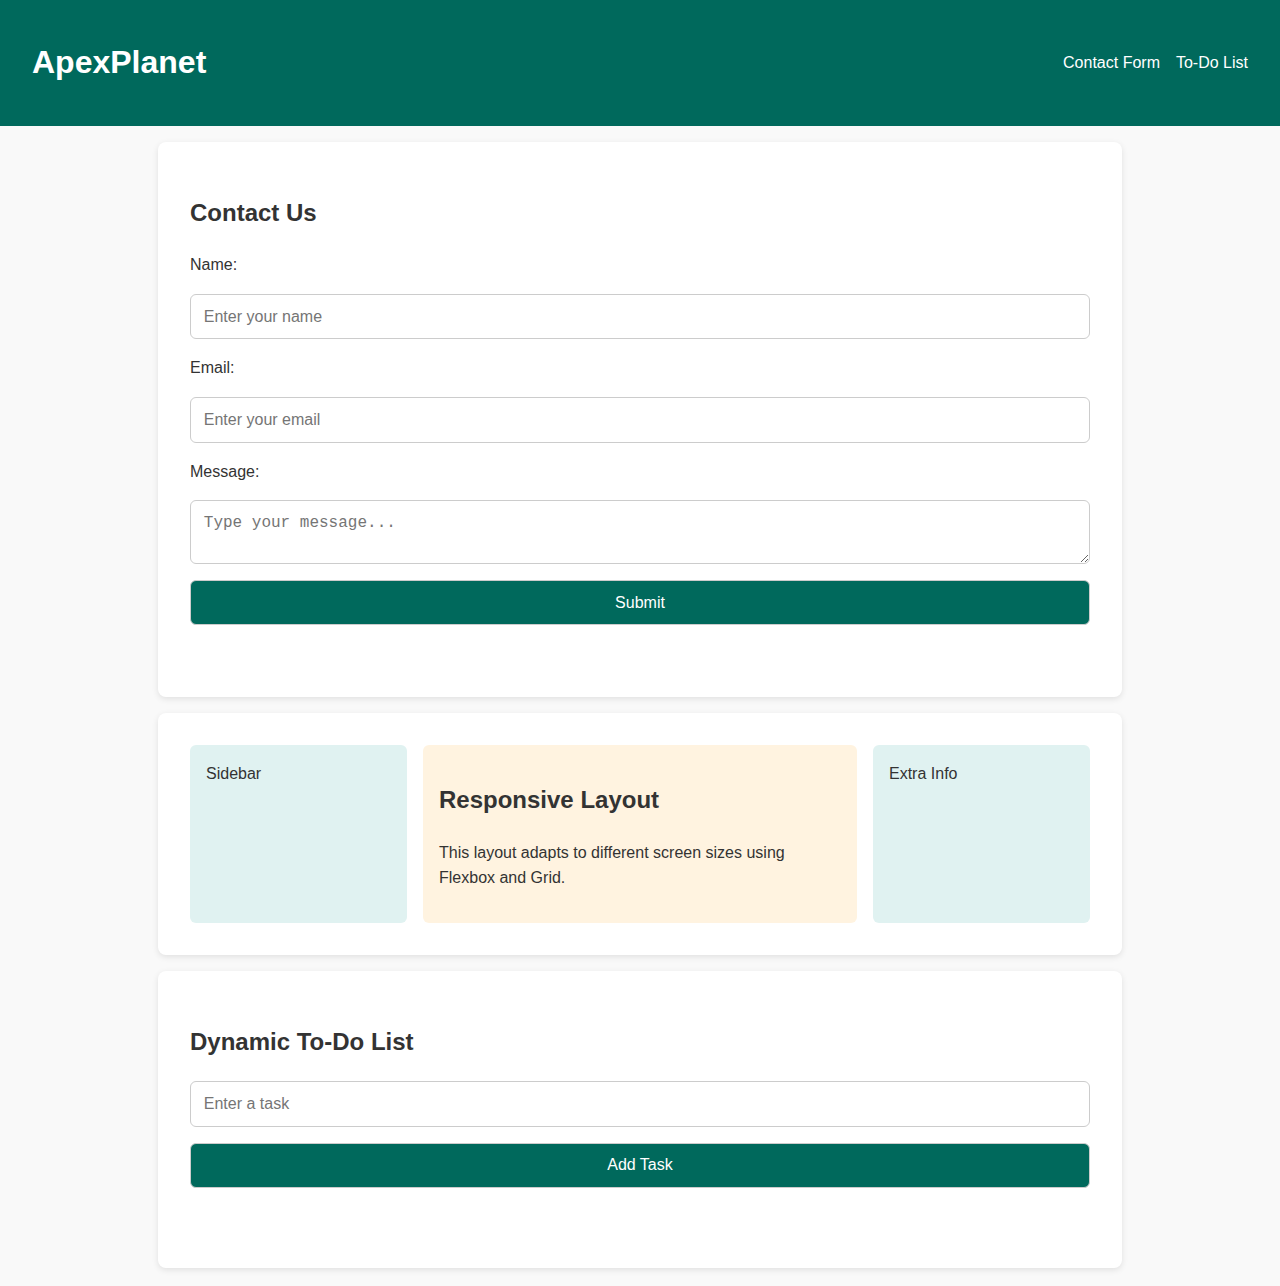
<file: Task-02/index.html>
<!DOCTYPE html>
<html lang="en">
<head>
  <meta charset="UTF-8">
  <meta name="viewport" content="width=device-width, initial-scale=1.0">
  <title>Task 2 - Intermediate HTML, CSS, JS</title>
  <link rel="stylesheet" href="./style.css">
</head>
<body>
  <!-- Navigation -->
  <header>
    <nav class="navbar">
      <h1 class="logo">ApexPlanet</h1>
      <ul class="nav-links">
        <li><a href="#form">Contact Form</a></li>
        <li><a href="#todo">To-Do List</a></li>
      </ul>
    </nav>
  </header>

  <!-- Contact Form -->
  <section id="form" class="section">
    <h2>Contact Us</h2>
    <form id="contactForm">
      <label for="name">Name:</label>
      <input type="text" id="name" name="name" placeholder="Enter your name" required>

      <label for="email">Email:</label>
      <input type="email" id="email" name="email" placeholder="Enter your email" required>

      <label for="message">Message:</label>
      <textarea id="message" name="message" placeholder="Type your message..." required></textarea>

      <button type="submit">Submit</button>
      <p id="formMessage"></p>
    </form>
  </section>

  <!-- Responsive Layout -->
  <section id="layout" class="section grid-layout">
    <aside class="sidebar">Sidebar</aside>
    <main class="content">
      <h2>Responsive Layout</h2>
      <p>This layout adapts to different screen sizes using Flexbox and Grid.</p>
    </main>
    <aside class="sidebar">Extra Info</aside>
  </section>

  <!-- To-Do List -->
  <section id="todo" class="section">
    <h2>Dynamic To-Do List</h2>
    <div class="todo-container">
      <input type="text" id="todoInput" placeholder="Enter a task">
      <button id="addTaskBtn">Add Task</button>
      <ul id="todoList"></ul>
    </div>
  </section>

  <script src="./script.js"></script>
</body>
</html>
</file>
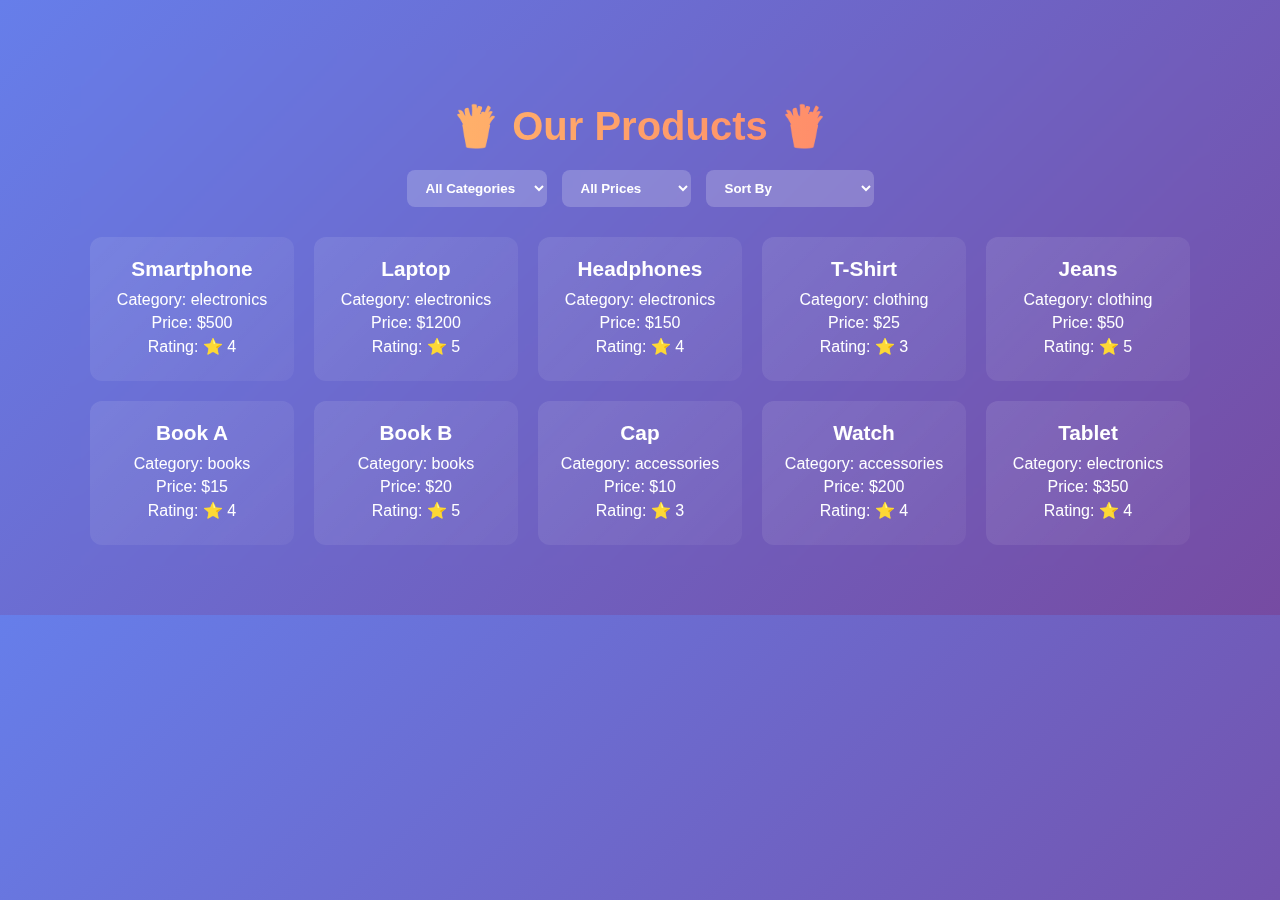
<file: Task-04/Product Listing/products.html>
<!DOCTYPE html>
<html lang="en">
<head>
  <meta charset="UTF-8">
  <meta name="viewport" content="width=device-width, initial-scale=1.0">
  <title>Product Listing</title>
  <link rel="stylesheet" href="products.css">
</head>
<body>
  <div class="products-container">
    <h2>🍟 Our Products 🍟</h2>

    <div class="controls">
      <select id="categoryFilter">
        <option value="all">All Categories</option>
        <option value="electronics">Electronics</option>
        <option value="clothing">Clothing</option>
        <option value="books">Books</option>
        <option value="accessories">Accessories</option>
      </select>

      <select id="priceFilter">
        <option value="all">All Prices</option>
        <option value="0-50">$0 - $50</option>
        <option value="51-200">$51 - $200</option>
        <option value="201-1000">$201 - $1000</option>
      </select>

      <select id="sort">
        <option value="default">Sort By</option>
        <option value="low-high">Price: Low → High</option>
        <option value="high-low">Price: High → Low</option>
        <option value="rating">Rating</option>
      </select>
    </div>

    <div class="grid" id="productGrid"></div>
  </div>

  <script src="products.js"></script>
</body>
</html>
</file>
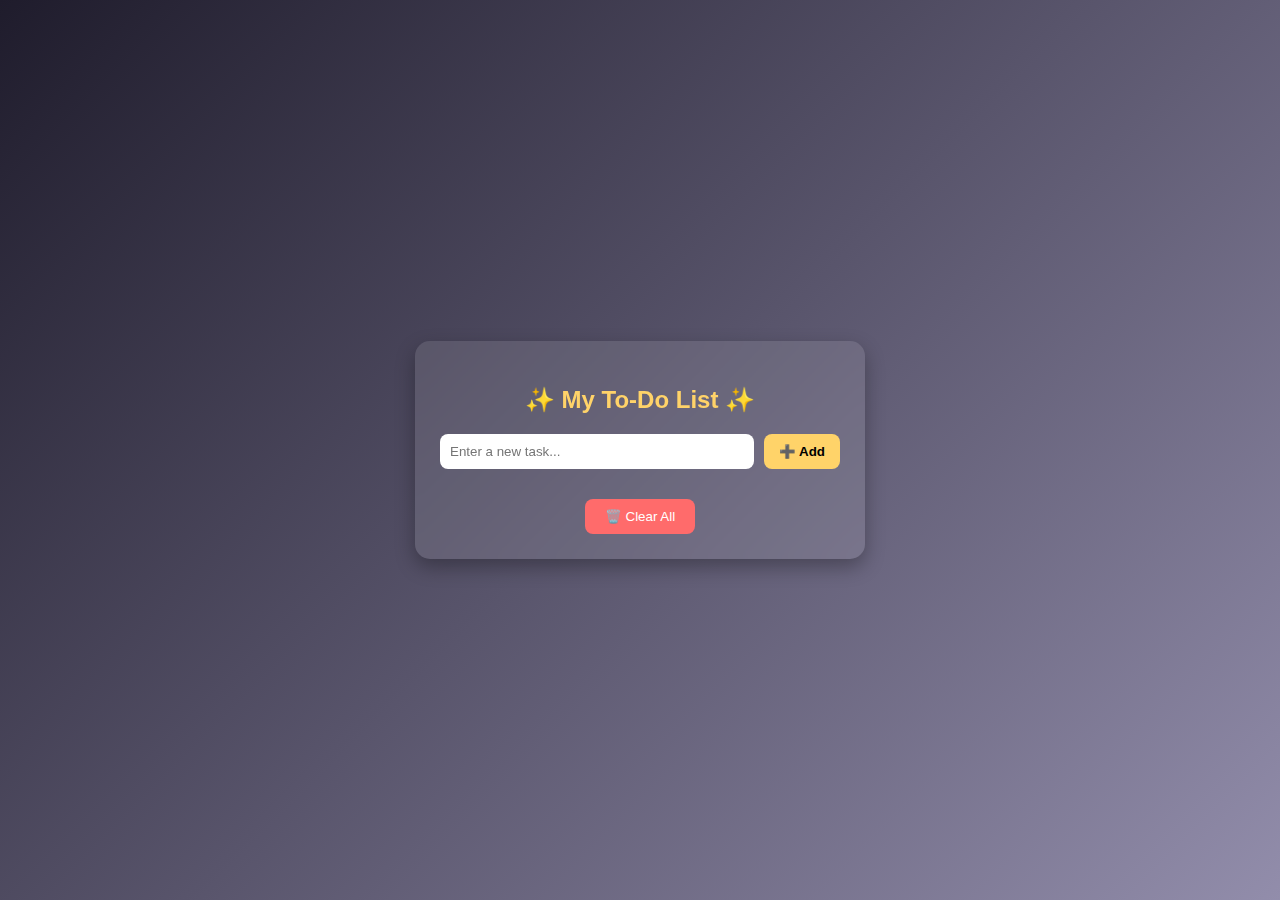
<file: Task-04/To-do List/todo.html>
<!DOCTYPE html>
<html lang="en">
<head>
  <meta charset="UTF-8">
  <meta name="viewport" content="width=device-width, initial-scale=1.0">
  <title>To-Do App</title>
  <link rel="stylesheet" href="todo.css">
</head>
<body>
  <div class="todo-container">
    <h2>✨ My To-Do List ✨</h2>
    <div class="input-group">
      <input type="text" id="taskInput" placeholder="Enter a new task...">
      <button id="addBtn">➕ Add</button>
    </div>
    <ul id="taskList"></ul>
    <button id="clearAll">🗑️ Clear All</button>
  </div>
  <script src="todo.js"></script>
</body>
</html>
</file>
<file: Task-02/style.css>
body {
  font-family: Arial, sans-serif;
  margin: 0;
  padding: 0;
  line-height: 1.6;
  background: #f9f9f9;
  color: #333;
}

header {
  background: #00695c;
  color: white;
  padding: 1rem 2rem;
}

.navbar {
  display: flex;
  justify-content: space-between;
  align-items: center;
}

.nav-links {
  list-style: none;
  display: flex;
  gap: 1rem;
}

.nav-links a {
  color: white;
  text-decoration: none;
}

.section {
  padding: 2rem;
  margin: 1rem auto;
  background: white;
  border-radius: 8px;
  max-width: 900px;
  box-shadow: 0 2px 6px rgba(0,0,0,0.1);
}

/* Contact Form */
form {
  display: flex;
  flex-direction: column;
  gap: 1rem;
}

input, textarea, button {
  padding: 0.8rem;
  font-size: 1rem;
  border: 1px solid #ccc;
  border-radius: 6px;
}

button {
  background: #00695c;
  color: white;
  cursor: pointer;
  transition: 0.3s;
}

button:hover {
  background: #004d40;
}

#formMessage {
  font-weight: bold;
  margin-top: 0.5rem;
}

/* Responsive Layout with Grid */
.grid-layout {
  display: grid;
  grid-template-columns: 1fr 2fr 1fr;
  gap: 1rem;
}

.sidebar {
  background: #e0f2f1;
  padding: 1rem;
  border-radius: 6px;
}

.content {
  background: #fff3e0;
  padding: 1rem;
  border-radius: 6px;
}

@media(max-width: 768px) {
  .grid-layout {
    grid-template-columns: 1fr;
  }
}

/* To-Do List */
.todo-container {
  display: flex;
  flex-direction: column;
  gap: 1rem;
}

#todoList {
  list-style: none;
  padding: 0;
}

#todoList li {
  display: flex;
  justify-content: space-between;
  align-items: center;
  background: #e1f5fe;
  padding: 0.5rem 1rem;
  margin-bottom: 0.5rem;
  border-radius: 6px;
}

.delete-btn {
  background: crimson;
  color: white;
  border: none;
  padding: 0.4rem 0.8rem;
  border-radius: 4px;
  cursor: pointer;
}
.delete-btn:hover {
  background: darkred;
}
</file>
<file: Task-04/Product Listing/products.css>
body {
  font-family: "Segoe UI", Tahoma, sans-serif;
  background: linear-gradient(135deg, #667eea, #764ba2);
  margin: 0;
  padding: 0;
  color: #fff;
  text-align: center;
}

.products-container {
  max-width: 1100px;
  margin: 50px auto;
  padding: 20px;
  backdrop-filter: blur(5px);
}

h2 {
  margin-bottom: 20px;
  font-size: 2.5em;
  background: linear-gradient(to right, #ffd369, #ff6b6b);
  -webkit-background-clip: text;
  -webkit-text-fill-color: transparent;
}

.controls {
  display: flex;
  justify-content: center;
  gap: 15px;
  margin-bottom: 30px;
}

select {
  padding: 10px 15px;
  border-radius: 8px;
  border: none;
  outline: none;
  cursor: pointer;
  font-weight: bold;
  background: rgba(255,255,255,0.2);
  color: #fff;
  transition: 0.3s;
}

select:hover {
  background: rgba(255,255,255,0.3);
}

select option {
  background: #fff; 
  color: #000000;     
}

.grid {
  display: grid;
  grid-template-columns: repeat(auto-fit, minmax(200px, 1fr));
  gap: 20px;
}

.product {
  background: linear-gradient(135deg, rgba(255,255,255,0.1), rgba(255,255,255,0.05));
  padding: 20px;
  border-radius: 12px;
  transition: transform 0.3s, box-shadow 0.3s;
  cursor: pointer;
}

.product:hover {
  transform: translateY(-5px);
  box-shadow: 0 15px 25px rgba(0,0,0,0.3);
}

.product h3 {
  margin: 0 0 10px 0;
  font-size: 1.3em;
}

.product p {
  margin: 5px 0;
  font-weight: 500;
}
</file>
<file: Task-04/To-do List/todo.css>
/* Background */
body {
  margin: 0;
  font-family: "Segoe UI", Tahoma, sans-serif;
  background: linear-gradient(135deg, #1f1c2c, #928dab);
  height: 100vh;
  display: flex;
  justify-content: center;
  align-items: center;
}

/* Container */
.todo-container {
  background: rgba(255, 255, 255, 0.1);
  padding: 25px;
  border-radius: 15px;
  width: 400px;
  text-align: center;
  backdrop-filter: blur(8px);
  box-shadow: 0 8px 20px rgba(0,0,0,0.3);
}

h2 {
  margin-bottom: 20px;
  color: #ffd369;
}

/* Input area */
.input-group {
  display: flex;
  justify-content: space-between;
  margin-bottom: 15px;
}

input {
  flex: 1;
  padding: 10px;
  border-radius: 8px;
  border: none;
  outline: none;
  margin-right: 10px;
}

#addBtn {
  background: #ffd369;
  border: none;
  border-radius: 8px;
  padding: 10px 15px;
  cursor: pointer;
  font-weight: bold;
  transition: 0.3s;
}

#addBtn:hover {
  background: #ff9f43;
  transform: scale(1.05);
}

/* Task list */
ul {
  list-style: none;
  padding: 0;
  margin: 0;
}

li {
  background: rgba(0, 0, 0, 0.4);
  margin: 8px 0;
  padding: 10px;
  border-radius: 8px;
  display: flex;
  justify-content: space-between;
  align-items: center;
  transition: 0.3s;
  color: #fff;
}

li.completed {
  text-decoration: line-through;
  opacity: 0.7;
}

.task-text {
  flex: 1;
  cursor: pointer;
}

/* Buttons */
.delete-btn {
  background: transparent;
  border: none;
  color: #ff6b6b;
  font-size: 18px;
  cursor: pointer;
  margin-left: 10px;
}

.complete-btn {
  background: transparent;
  border: none;
  color: #4cd137;
  font-size: 18px;
  cursor: pointer;
}
.complete-btn:hover {
  transform: scale(1.2);
  transition: 0.2s;
}

#clearAll {
  margin-top: 15px;
  padding: 10px 20px;
  border-radius: 8px;
  background: #ff6b6b;
  color: #fff;
  border: none;
  cursor: pointer;
  transition: 0.3s;
}

#clearAll:hover {
  background: #ff3b3b;
}
</file>
